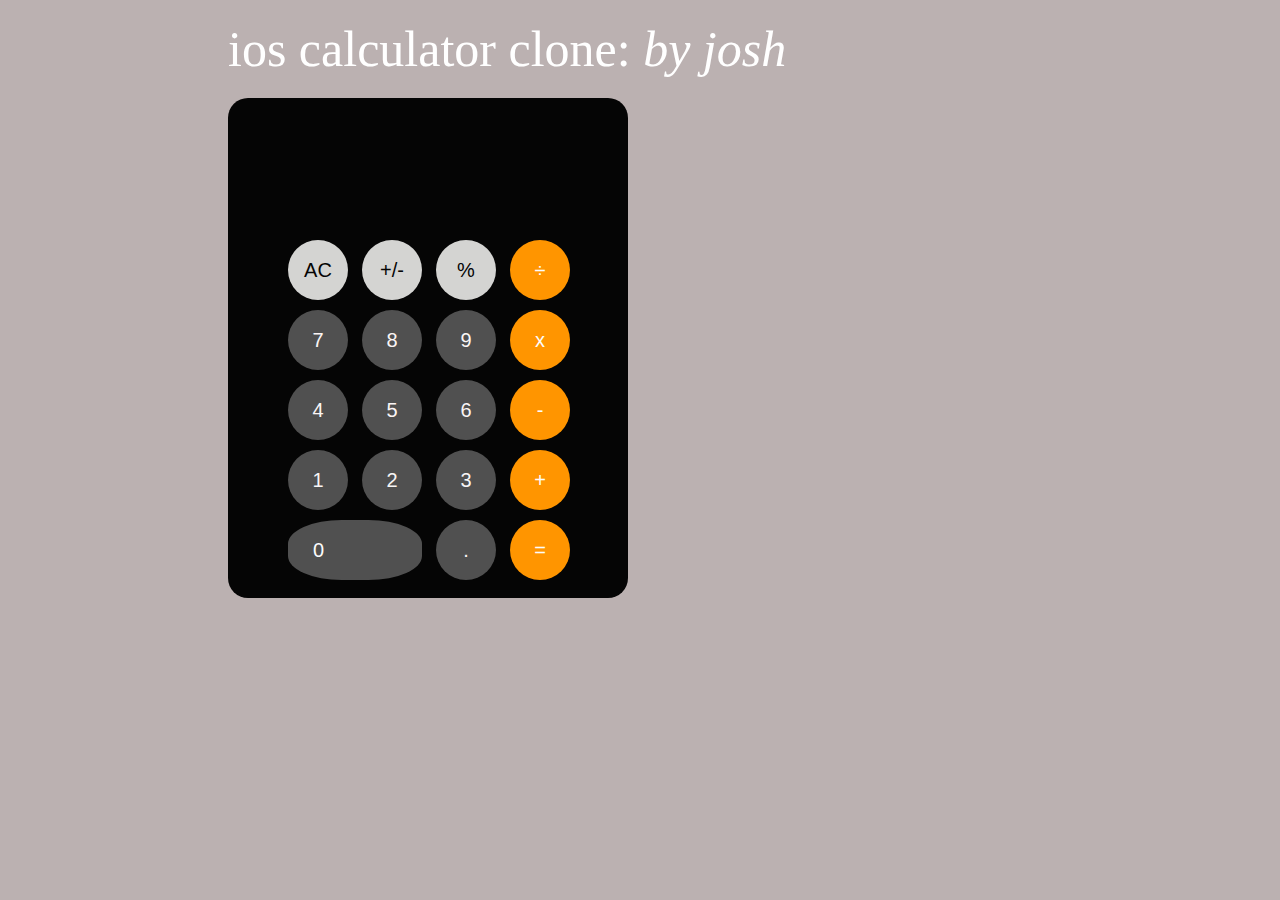
<file: ios-caulator-project/index.html>
<html lang="en">
<head>
    <meta charset="UTF-8">
    <meta http-equiv="X-UA-Compatible" content="IE=edge">
    <meta name="viewport" content="width=device-width, initial-scale=1.0">
    <title>Document</title>
    <link rel="stylesheet" href="ios.css">
    
   
</head>
<body>
  

<div id ="ios">ios calculator clone:<i> by josh</i> </div>
    <div id="d">
        <p id="hi"></p>
    <div id="result">
        
    </div>   
     
<button onclick="ac()"   id="ac">AC</button>
<button onclick="nega()"   id="nega">+/-</button>
<button onclick="pecent()"   id="pecent">%</button>
<button onclick="backslash()"  id="btsl">&#247</button><br/>
<button onclick="bt7()"   id="bt7">7</button>
<button onclick="bt8()"   id="bt8">8</button>
<button onclick="bt9()"   id="bt9">9</button>
<button onclick="x()"   id="btx">x</button><br/>
<button onclick="bt4()"   id="bt4">4</button>
<button onclick="bt5()"   id="bt5">5</button>
<button onclick="bt6()"  id="bt6">6</button>
<button onclick="minus()"  id="btmi">-</button><br/>
<button onclick="bt1()"  id="bt1">1</button>
<button onclick="bt2()"  id="bt2">2</button>
<button onclick="bt3()"  id="bt3">3</button>
<button onclick="plus()"  id="btpl">+</button><br/>
<button onclick="bto()"  id="bto">0</button>
<button onclick="btd()"  id="bt">.</button>
<button onclick="equal()" id="bteq">=</button>

    </div>
    <script src="ios.js"  ont></script>
</body>
</html>
</file>
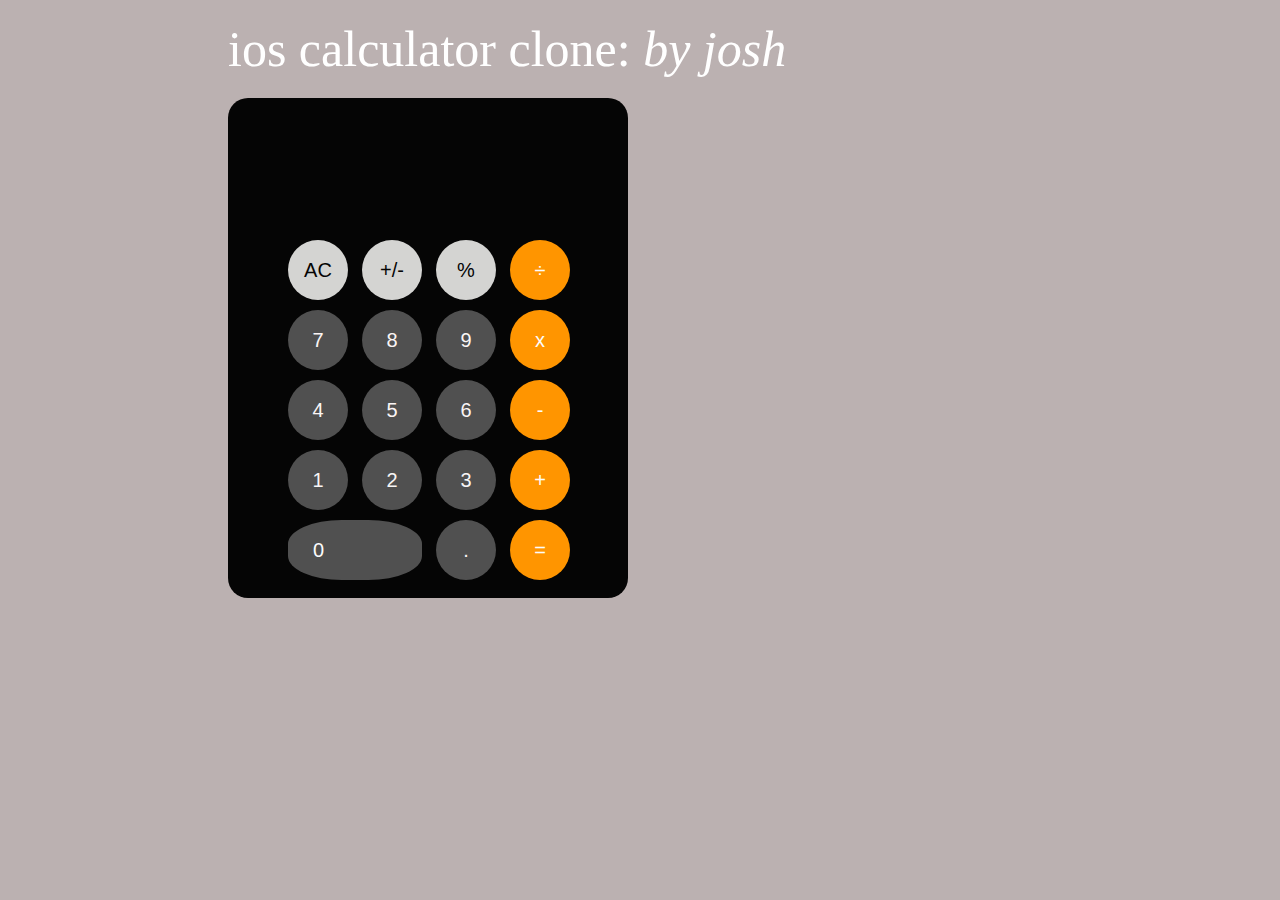
<file: ios-caulator-project/index.html.html>
<html lang="en">
<head>
    <meta charset="UTF-8">
    <meta http-equiv="X-UA-Compatible" content="IE=edge">
    <meta name="viewport" content="width=device-width, initial-scale=1.0">
    <title>Document</title>
    <link rel="stylesheet" href="ios.css">
    
   
</head>
<body>
  

<div id ="ios">ios calculator clone:<i> by josh</i> </div>
    <div id="d">
        <p id="hi"></p>
    <div id="result">
        
    </div>   
     
<button onclick="ac()"   id="ac">AC</button>
<button onclick="nega()"   id="nega">+/-</button>
<button onclick="pecent()"   id="pecent">%</button>
<button onclick="backslash()"  id="btsl">&#247</button><br/>
<button onclick="bt7()"   id="bt7">7</button>
<button onclick="bt8()"   id="bt8">8</button>
<button onclick="bt9()"   id="bt9">9</button>
<button onclick="x()"   id="btx">x</button><br/>
<button onclick="bt4()"   id="bt4">4</button>
<button onclick="bt5()"   id="bt5">5</button>
<button onclick="bt6()"  id="bt6">6</button>
<button onclick="minus()"  id="btmi">-</button><br/>
<button onclick="bt1()"  id="bt1">1</button>
<button onclick="bt2()"  id="bt2">2</button>
<button onclick="bt3()"  id="bt3">3</button>
<button onclick="plus()"  id="btpl">+</button><br/>
<button onclick="bto()"  id="bto">0</button>
<button onclick="btd()"  id="bt">.</button>
<button onclick="equal()" id="bteq">=</button>

    </div>
    <script src="ios.js"  ont></script>
</body>
</html>
</file>
<file: ios-caulator-project/ios.css>
body{
        
    padding-left:  200px;
    background-color: rgb(187, 177, 177);
}
#d{
border-radius: 20px;
margin-left: 20px;
    background-color:rgb(5, 5, 5);
    border-style:outset;
    padding: 50px;
    border: 10px  rgb(5, 5, 5);
    width:300px;
    height: 400px;
}
#bt,#bt7,#bt8,#bt9,#bt4,#bt5,#bt6{
    border: 1px  black;
    height: 60px;
    width: 60px;
    margin-left: 10px;
    margin-left: 10px;
    margin-bottom: 10px;
    font-size: 20px;
    border-radius: 50%;
    background-color: 505050;
    color:  rgb(250, 245, 245);
    

}
#bto{
    border: 1px  black;
    font-size: 20px;
    padding-left: 25px;
    text-align: left;
    height: 60px;
    width: 134px; 
    border-radius: 40% ;
    margin-left: 10px;
    margin-left: 10px;
    margin-bottom: 10px;
    background-color: 505050;
    color:  rgb(252, 252, 252);
}
#result,#res{
    
    width: 290px;
    height: 50px;
    text-align: right;
    padding-right: 3px;
    font-size: 30px;
    color: rgb(248, 244, 244);

}
#nega:hover,#pecent:hover,#ac:hover,#btsl:hover{
    background-color:rgb(255, 255, 255);

}
#bt1,#bt2,#bt3{
    border: 1px  black;
    height: 60px;
    width: 60px;
    margin-left: 10px;
    margin-left: 10px;
    margin-bottom: 10px;
    font-size: 20px;
    border-radius: 50%;
    background-color: 505050;
    color:  rgb(247, 245, 245);
    
}
#btsl,#btx,#btmi,#btpl,#bteq{
    border: 1px  black;
    height: 60px;
    width: 60px;
    margin-left: 10px;
    margin-left: 10px;
    margin-bottom: 10px;
    font-size: 20px;
    border-radius: 50%;
    background-color: ff9500;
    color:  rgb(252, 252, 252);
    
}
#btsl:hover,#btx:hover,#btmi:hover,#btpl:hover,#bteq:hover{
    background-color: white;
    color: ff9500 ;
}
#nega,#ac,#pecent{
    border: 1px  black;
    height: 60px;
    width: 60px;
    margin-left: 10px;
    margin-left: 10px;
    margin-bottom: 10px;
    font-size: 20px;
    border-radius: 50%;
    background-color: d4d4d2;
    color:  rgb(5, 5, 5);   
}
#hi{
    color: rgb(248, 245, 245);
}
#hi{
    width: 100px;
    height: 10px;
}
#ios{

margin: 20px;
color: white;
font-size: 50px;
}
</file>
